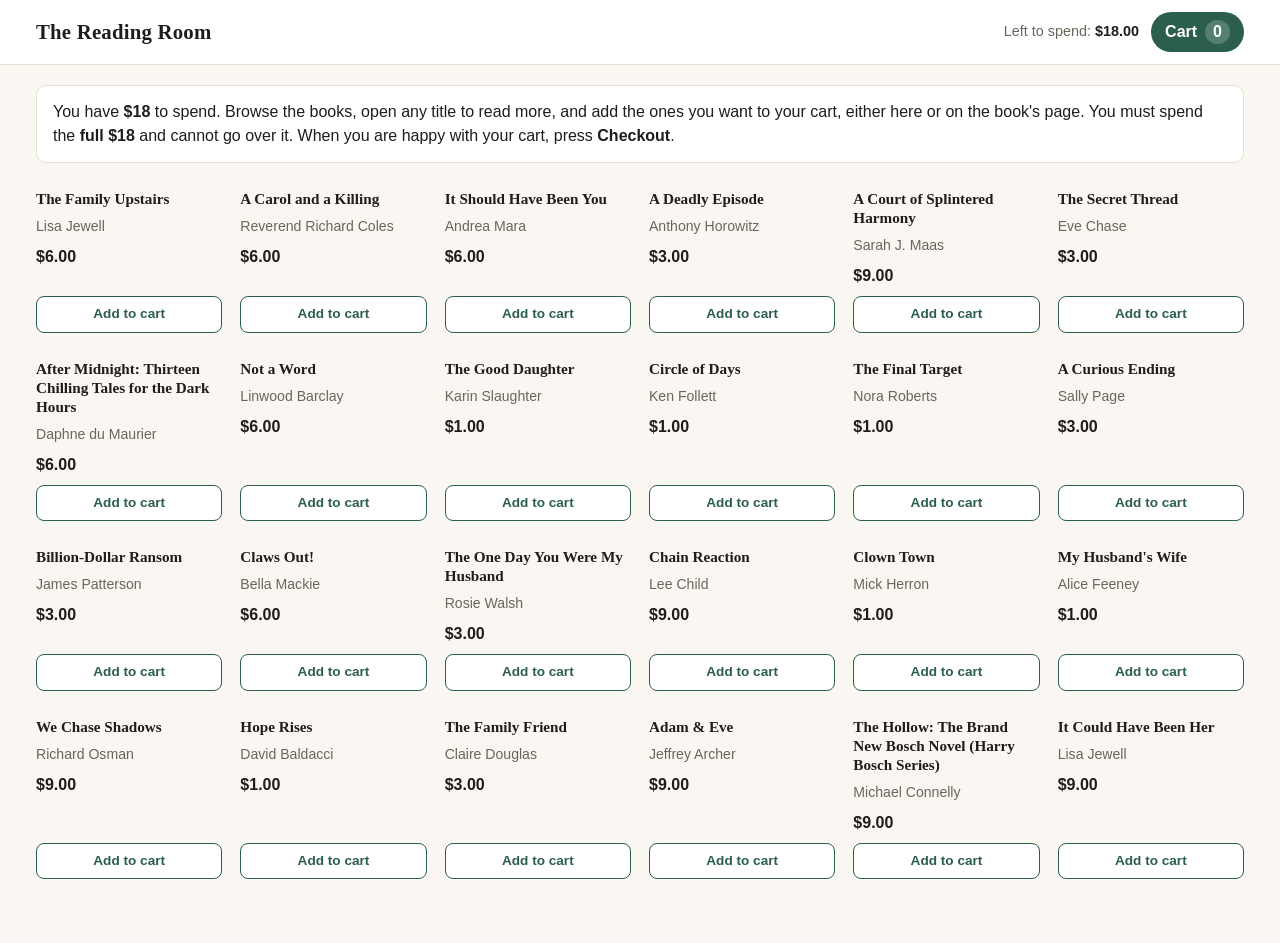
<file: index.html>
<!doctype html>
<html lang="en-US">
<head>
<meta charset="utf-8">
<meta name="viewport" content="width=device-width,initial-scale=1">
<meta name="robots" content="noindex,nofollow">
<title>The Reading Room</title>
<link rel="stylesheet" href="style.css?v=20261117e">
</head>
<body>
<header class="top">
  <div class="top-inner">
    <button class="brand" id="brand" type="button">The Reading Room</button>
    <span class="budget"><span class="lbl">Left to spend: </span><b id="left">$18.00</b></span>
    <button class="basket-btn" id="basketBtn" type="button" aria-label="Open cart">
      Cart <span class="count" id="count">0</span>
    </button>
  </div>
</header>
<main id="app" aria-live="polite"></main>

<script src="config.js?v=20261117e"></script>
<script src="catalogue.js?v=20261117e"></script>
<script src="store.js?v=20261117e"></script>
</body>
</html>
</file>
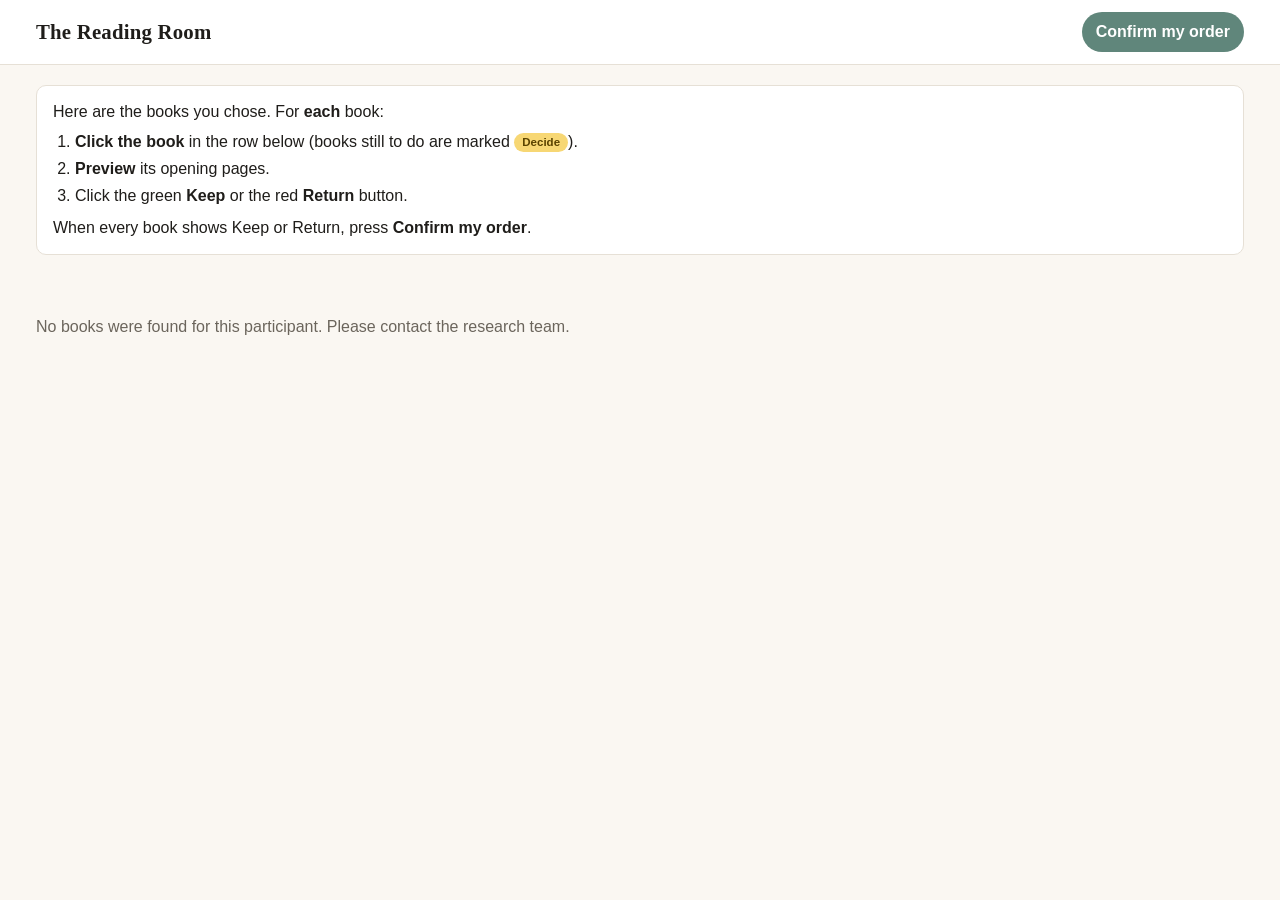
<file: reader.html>
<!doctype html>
<html lang="en-US">
<head>
<meta charset="utf-8">
<meta name="viewport" content="width=device-width,initial-scale=1">
<meta name="robots" content="noindex,nofollow">
<title>Your order</title>
<link rel="stylesheet" href="style.css?v=20261117e">
</head>
<body>
<header class="top">
  <div class="top-inner">
    <span class="brand" id="brand">The Reading Room</span>
    <button class="basket-btn" id="doneBtn" type="button">Confirm my order</button>
  </div>
</header>
<main id="app">
  <div class="intro" id="intro"></div>
  <section class="plan" id="plan" aria-live="polite"></section>
  <div class="tabs" id="tabs" role="tablist"></div>
  <div class="decide" id="decide"></div>
  <div id="pane"></div>
  <p class="note warn" id="note"></p>
</main>
<script src="config.js?v=20261117e"></script>
<script src="catalogue.js?v=20261117e"></script>
<script src="reader.js?v=20261117e"></script>
</body>
</html>
</file>
<file: style.css>
[hidden]{display:none !important}
:root{
  --bg:#faf7f2; --surface:#ffffff; --ink:#1f1d1a; --muted:#6b655c; --line:#e6e0d6;
  --accent:#2c5e4f; --accent-ink:#ffffff; --warn:#a33a2a; --chip:#f0ebe2;
  --serif: Georgia, "Times New Roman", serif;
  --sans: -apple-system, BlinkMacSystemFont, "Segoe UI", Roboto, Helvetica, Arial, sans-serif;
}
*{box-sizing:border-box}
html,body{margin:0;background:var(--bg);color:var(--ink);font-family:var(--sans);font-size:16px;line-height:1.5}
button{font:inherit;cursor:pointer}
a{color:inherit}

/* header */
.top{position:sticky;top:0;z-index:10;background:var(--surface);border-bottom:1px solid var(--line)}
.top-inner{max-width:1240px;margin:0 auto;padding:12px 16px;display:flex;align-items:center;gap:12px}
.brand{font-family:var(--serif);font-size:1.3rem;font-weight:700;letter-spacing:.01em;margin-right:auto;background:none;border:0;padding:0;color:var(--ink)}
.budget{font-size:.9rem;color:var(--muted);white-space:nowrap}
.budget b{color:var(--ink);font-variant-numeric:tabular-nums}
.basket-btn{display:flex;align-items:center;gap:8px;background:var(--accent);color:var(--accent-ink);border:0;border-radius:999px;padding:8px 14px;font-weight:600}
.basket-btn .count{background:rgba(255,255,255,.2);border-radius:999px;padding:0 8px;font-variant-numeric:tabular-nums}

main{max-width:1240px;margin:0 auto;padding:20px 16px 64px}
.intro{background:var(--surface);border:1px solid var(--line);border-radius:10px;padding:14px 16px;margin-bottom:18px;color:var(--ink)}
.filters{display:flex;flex-wrap:wrap;gap:8px;margin-bottom:18px}
.chip{border:1px solid var(--line);background:var(--surface);border-radius:999px;padding:6px 12px;font-size:.9rem;color:var(--muted)}
.chip[aria-pressed="true"]{background:var(--ink);color:#fff;border-color:var(--ink)}

/* grid */
.grid{display:grid;grid-template-columns:repeat(6,minmax(0,1fr));gap:18px}
.card .title{overflow-wrap:anywhere}
@media (max-width:1000px){.grid{grid-template-columns:repeat(4,minmax(0,1fr))}}
@media (max-width:700px){.grid{grid-template-columns:repeat(3,minmax(0,1fr));gap:14px}}
@media (max-width:460px){.grid{grid-template-columns:repeat(2,minmax(0,1fr))}}
.card{display:flex;flex-direction:column;gap:8px}
.card-open{background:none;border:0;padding:0;text-align:left;color:inherit;display:flex;flex-direction:column;gap:8px;flex:1}
.card-open:focus-visible,.card-add:focus-visible{outline:3px solid var(--accent);outline-offset:4px;border-radius:6px}
.card-add{border:1px solid var(--accent);background:var(--surface);color:var(--accent);border-radius:8px;padding:7px 8px;font-size:.85rem;font-weight:600;width:100%}
.card-add:hover:not([disabled]){background:var(--accent);color:var(--accent-ink)}
.card-add.in{background:var(--accent);color:var(--accent-ink)}
.card-add.in:hover{background:var(--surface);color:var(--accent)}
.card-add[disabled]{opacity:.4;cursor:not-allowed}
.card .title{font-family:var(--serif);font-weight:700;font-size:.95rem;line-height:1.25}
.card .author{color:var(--muted);font-size:.88rem}
.card .price{font-weight:600;font-variant-numeric:tabular-nums}
.in-basket{font-size:.78rem;color:var(--accent);font-weight:600}

/* generated typographic cover */
.cover{position:relative;aspect-ratio:2/3;border-radius:4px 8px 8px 4px;overflow:hidden;color:#fff;
  box-shadow:0 1px 2px rgba(0,0,0,.12),0 8px 18px rgba(0,0,0,.12);display:flex;flex-direction:column;justify-content:space-between;padding:16% 12% 12%}
.cover::before{content:"";position:absolute;inset:0 auto 0 0;width:6%;background:rgba(0,0,0,.18)}
.cover::after{content:"";position:absolute;left:12%;right:12%;top:50%;height:1px;background:rgba(255,255,255,.45)}
.cover .ct{font-family:var(--serif);font-weight:700;font-size:clamp(.95rem,2.2vw,1.25rem);line-height:1.15;position:relative}
.cover .ca{font-size:.75rem;letter-spacing:.08em;text-transform:uppercase;opacity:.9;position:relative}
.cover.big .ct{font-size:1.7rem}
.cover.big .ca{font-size:.85rem}

/* product page */
.back{background:none;border:0;color:var(--muted);padding:0;margin-bottom:16px}
.product{display:grid;grid-template-columns:minmax(180px,280px) 1fr;gap:32px;align-items:start}
.product h1{font-family:var(--serif);font-size:2rem;line-height:1.15;margin:0 0 4px}
.product .by{color:var(--muted);margin:0 0 16px}
.product .p-price{font-size:1.5rem;font-weight:700;font-variant-numeric:tabular-nums;margin:12px 0}
.meta{display:flex;gap:8px;flex-wrap:wrap;margin:0 0 16px;padding:0;list-style:none}
.meta li{background:var(--chip);border-radius:6px;padding:3px 10px;font-size:.85rem;color:var(--muted)}
.primary{background:var(--accent);color:var(--accent-ink);border:0;border-radius:8px;padding:12px 20px;font-weight:600}
.primary[disabled]{opacity:.45;cursor:not-allowed}
.secondary{background:var(--surface);color:var(--ink);border:1px solid var(--line);border-radius:8px;padding:12px 20px;font-weight:600}
.note{font-size:.9rem;color:var(--muted);margin-top:10px;min-height:1.5em}
.note.warn{color:var(--warn)}

/* basket */
.basket h1{font-family:var(--serif);margin:0 0 16px}
.line{display:grid;grid-template-columns:56px 1fr auto auto;gap:14px;align-items:center;padding:12px 0;border-bottom:1px solid var(--line)}
.line .cover{padding:10%;border-radius:2px 4px 4px 2px}
.line .cover .ct,.line .cover .ca{display:none}
.line .lt{font-family:var(--serif);font-weight:700}
.line .la{font-size:.88rem;color:var(--muted)}
.line .lp{font-variant-numeric:tabular-nums;font-weight:600}
.remove{background:none;border:0;color:var(--warn);font-size:.88rem;padding:4px}
.totals{margin:20px 0;max-width:360px;margin-left:auto}
.totals div{display:flex;justify-content:space-between;padding:4px 0;font-variant-numeric:tabular-nums}
.totals .grand{border-top:1px solid var(--line);margin-top:6px;padding-top:10px;font-weight:700}
.actions{display:flex;gap:10px;justify-content:flex-end;flex-wrap:wrap}
.empty{color:var(--muted);padding:24px 0}

/* modal */
.modal-bg{position:fixed;inset:0;background:rgba(20,18,15,.45);display:flex;align-items:center;justify-content:center;padding:16px;z-index:50}
.modal{background:var(--surface);border-radius:12px;max-width:440px;width:100%;padding:22px}
.modal h2{font-family:var(--serif);margin:0 0 10px}
.modal ul{padding-left:18px;margin:10px 0}

.done{text-align:center;padding:60px 16px}
.done h1{font-family:var(--serif)}
pre.debug{text-align:left;background:var(--chip);padding:12px;border-radius:8px;overflow:auto;font-size:.8rem;max-width:640px;margin:20px auto}

/* reader (phase 2) */
.tabs{display:flex;gap:8px;flex-wrap:wrap;margin-bottom:18px}
.tab{border:1px solid var(--line);background:var(--surface);border-radius:8px;padding:8px 12px;text-align:left}
.tab[aria-selected="true"]{border-color:var(--ink);box-shadow:inset 0 -3px 0 var(--ink)}
.tab small{display:block;color:var(--muted)}
.sample{background:var(--surface);border:1px solid var(--line);border-radius:10px;padding:28px clamp(16px,5vw,56px);font-family:var(--serif);font-size:1.08rem;line-height:1.7;max-width:720px}
.sample h2{margin-top:0}
#gviewer{width:100%;height:70vh;border:1px solid var(--line);border-radius:10px;background:var(--surface)}

@media (max-width:640px){
  .product{grid-template-columns:1fr}
  .product .cover{max-width:220px}
  .budget .lbl{display:none}
  .budget::before{content:"Left: "}
  .line{grid-template-columns:44px 1fr auto}
  .line .remove{grid-column:2}
}

/* real cover images (books.csv "cover" column) */
.cover.has-img{padding:0}
.cover.has-img::before,.cover.has-img::after,.cover.has-img .ct,.cover.has-img .ca{display:none}
.cover img{position:absolute;inset:0;width:100%;height:100%;object-fit:cover;display:block}
.line .cover.has-img{padding:0}

/* ---------- Phase 2: payment plan + keep/return ---------- */
.plan{background:var(--surface);border:1px solid var(--line);border-radius:12px;padding:16px 18px;margin:0 0 18px}
.plan-order{display:flex;justify-content:space-between;align-items:baseline;border-bottom:1px solid var(--line);padding-bottom:10px;margin-bottom:12px;color:var(--muted)}
.plan-order strong{color:var(--ink);font-size:1.1rem;font-variant-numeric:tabular-nums}
.plan-name{display:inline-block;background:var(--ink);color:#fff;border-radius:999px;padding:2px 12px;font-size:.8rem;font-weight:600;letter-spacing:.02em}
.plan-head{font-family:var(--serif);font-size:1.35rem;font-weight:700;margin:8px 0 14px}
.timeline{list-style:none;margin:0;padding:0;display:grid;grid-template-columns:repeat(4,minmax(0,1fr));position:relative}
.timeline.single{grid-template-columns:repeat(2,minmax(0,1fr));max-width:440px}
.timeline::before{content:"";position:absolute;left:9px;right:12%;top:9px;height:2px;background:var(--line)}
.pay{position:relative;display:flex;flex-direction:column;gap:2px;padding-right:8px}
.pay .dot{width:20px;height:20px;border-radius:50%;background:var(--surface);border:2px solid var(--accent);margin-bottom:6px;position:relative;z-index:1}
.pay.now .dot{background:var(--accent)}
.pay.zero .dot{border-color:var(--line);background:var(--surface)}
.pay .amt{font-weight:700;font-size:1.05rem;font-variant-numeric:tabular-nums}
.pay .rel{font-size:.88rem}
.pay .date{font-size:.8rem;color:var(--muted)}
.plan-detail{color:var(--muted);font-size:.92rem;margin:12px 0 0}
.plan-ret{margin:8px 0 0;font-size:.92rem;color:var(--warn)}
.tab{position:relative;padding-right:12px}
.badge{display:inline-block;margin-top:4px;font-size:.72rem;font-weight:700;border-radius:999px;padding:1px 8px}
.badge.keep{background:#e3efe9;color:var(--accent)}
.badge.ret{background:#f6e3df;color:var(--warn)}
.badge.todo{background:var(--chip);color:var(--muted)}
.decide{display:flex;flex-wrap:wrap;align-items:center;gap:10px;background:var(--surface);border:1px solid var(--line);border-radius:10px;padding:10px 14px;margin:0 0 12px}
.decide .q{margin-right:auto}
.choice{border:2px solid var(--line);background:var(--surface);border-radius:8px;padding:8px 18px;font-weight:600;color:var(--ink)}
.choice.keep[aria-pressed="true"]{border-color:var(--accent);background:var(--accent);color:#fff}
.choice.ret[aria-pressed="true"]{border-color:var(--warn);background:var(--warn);color:#fff}
@media (max-width:560px){
  .timeline{grid-template-columns:repeat(2,minmax(0,1fr));row-gap:14px}
  .timeline::before{display:none}
  .decide .q{width:100%}
}
.pay.now .dot{color:#fff;font-size:.7rem;display:flex;align-items:center;justify-content:center;font-weight:700}
.gload{padding:24px;color:var(--muted);font-family:var(--sans)}
.tab small.inst{color:var(--accent);font-weight:600}

/* ---------- Phase 2: order summary on the confirmation page ---------- */
.done{padding:28px 16px 12px}
.summary{background:var(--surface);border:1px solid var(--line);border-radius:12px;padding:18px 20px;max-width:760px;margin:0 auto 24px}
.summary h2{font-family:var(--serif);font-size:1.1rem;margin:0 0 8px}
.sum-cols{display:grid;grid-template-columns:repeat(2,minmax(0,1fr));gap:20px;margin-bottom:14px}
.sum-list{list-style:none;margin:0;padding:0;display:flex;flex-direction:column;gap:6px}
.sum-list li{display:flex;justify-content:space-between;gap:12px;border-bottom:1px solid var(--line);padding-bottom:6px}
.sum-price,.sum-total strong{font-variant-numeric:tabular-nums}
.sum-none{color:var(--muted);margin:0}
.sum-total{display:flex;justify-content:space-between;max-width:320px;margin-left:auto;padding:3px 0}
.sum-total.grand{border-top:1px solid var(--line);margin-top:4px;padding-top:8px;font-weight:700}
.sum-plan-h{margin-top:20px !important}
@media (max-width:560px){.sum-cols{grid-template-columns:1fr}}
.sum-prize{margin:14px 0 0;padding:12px 14px;border-radius:8px;background:var(--chip);font-weight:600;line-height:1.45}

/* ---------- Phase 2: clearer instructions + salient Keep / Return ---------- */
.intro .steps-h{margin:0 0 6px}
.intro .steps{margin:0 0 8px;padding-left:22px}
.intro .steps li{margin:3px 0}
.intro .steps-f{margin:0}
.intro .badge{margin-top:0;vertical-align:1px}

.badge.todo{background:#f7d774;color:#5a4300}
.tab.undecided{border-color:#e0b93a;background:#fffaf0}
.tab.undecided[aria-selected="true"]{box-shadow:inset 0 -3px 0 #c99a12}

.decide{position:sticky;top:58px;z-index:5;display:block;padding:14px 16px;border-width:2px;
  box-shadow:0 6px 18px rgba(0,0,0,.08)}
.decide.pending{border-color:#e0b93a;background:#fffaf0;animation:nudge 1.6s ease-in-out 2}
.decide.decided{border-color:var(--accent)}
@keyframes nudge{0%,100%{box-shadow:0 6px 18px rgba(0,0,0,.08)}50%{box-shadow:0 0 0 6px rgba(224,185,58,.35)}}
.d-head{display:flex;flex-direction:column;gap:2px;margin-bottom:10px}
.d-count{font-size:.8rem;font-weight:700;letter-spacing:.04em;text-transform:uppercase;color:var(--muted)}
.decide .q{font-size:1.08rem;margin:0}
.d-btns{display:grid;grid-template-columns:1fr 1fr;gap:12px}
.choice{display:flex;align-items:center;justify-content:center;gap:12px;padding:14px 16px;font-size:1.2rem;
  border-width:3px;border-radius:12px;text-align:left;transition:transform .08s, box-shadow .15s}
.choice small{display:block;font-size:.8rem;font-weight:500;opacity:.85}
.choice .ic{font-size:1.5rem;line-height:1;width:40px;height:40px;border-radius:50%;display:flex;align-items:center;justify-content:center;flex:none}
.choice.keep{border-color:var(--accent);color:var(--accent);background:#eef6f2}
.choice.keep .ic{background:var(--accent);color:#fff}
.choice.ret{border-color:var(--warn);color:var(--warn);background:#fbefec}
.choice.ret .ic{background:var(--warn);color:#fff}
.choice:hover{transform:translateY(-1px);box-shadow:0 4px 12px rgba(0,0,0,.12)}
.choice:focus-visible{outline:3px solid var(--ink);outline-offset:3px}
.choice.keep[aria-pressed="true"]{background:var(--accent);color:#fff}
.choice.ret[aria-pressed="true"]{background:var(--warn);color:#fff}
.choice[aria-pressed="true"] .ic{background:#fff}
.choice.keep[aria-pressed="true"] .ic{color:var(--accent)}
.choice.ret[aria-pressed="true"] .ic{color:var(--warn)}
.decide.decided .choice[aria-pressed="false"]{opacity:.55}
.d-status{margin:10px 0 0;font-size:.92rem}
.d-status.todo{color:#7a5a00}
.d-status.ok{color:var(--accent)}
.next-btn{margin-top:8px;background:var(--ink);color:#fff;border:0;border-radius:8px;padding:9px 16px;font-weight:600}

#doneBtn{opacity:.75}
#doneBtn.ready{opacity:1;box-shadow:0 0 0 4px rgba(44,94,79,.25)}

@media (max-width:560px){
  .decide{top:54px;padding:10px 12px}
  .choice{font-size:1.05rem;padding:10px;gap:8px}
  .choice .ic{width:32px;height:32px;font-size:1.2rem}
  .choice small{display:none}
  #doneBtn{font-size:.85rem;padding:8px 10px}
}
@media (max-width:560px){
  #doneBtn .long{display:none}
  .brand{font-size:1.05rem;white-space:nowrap}
}
</file>
